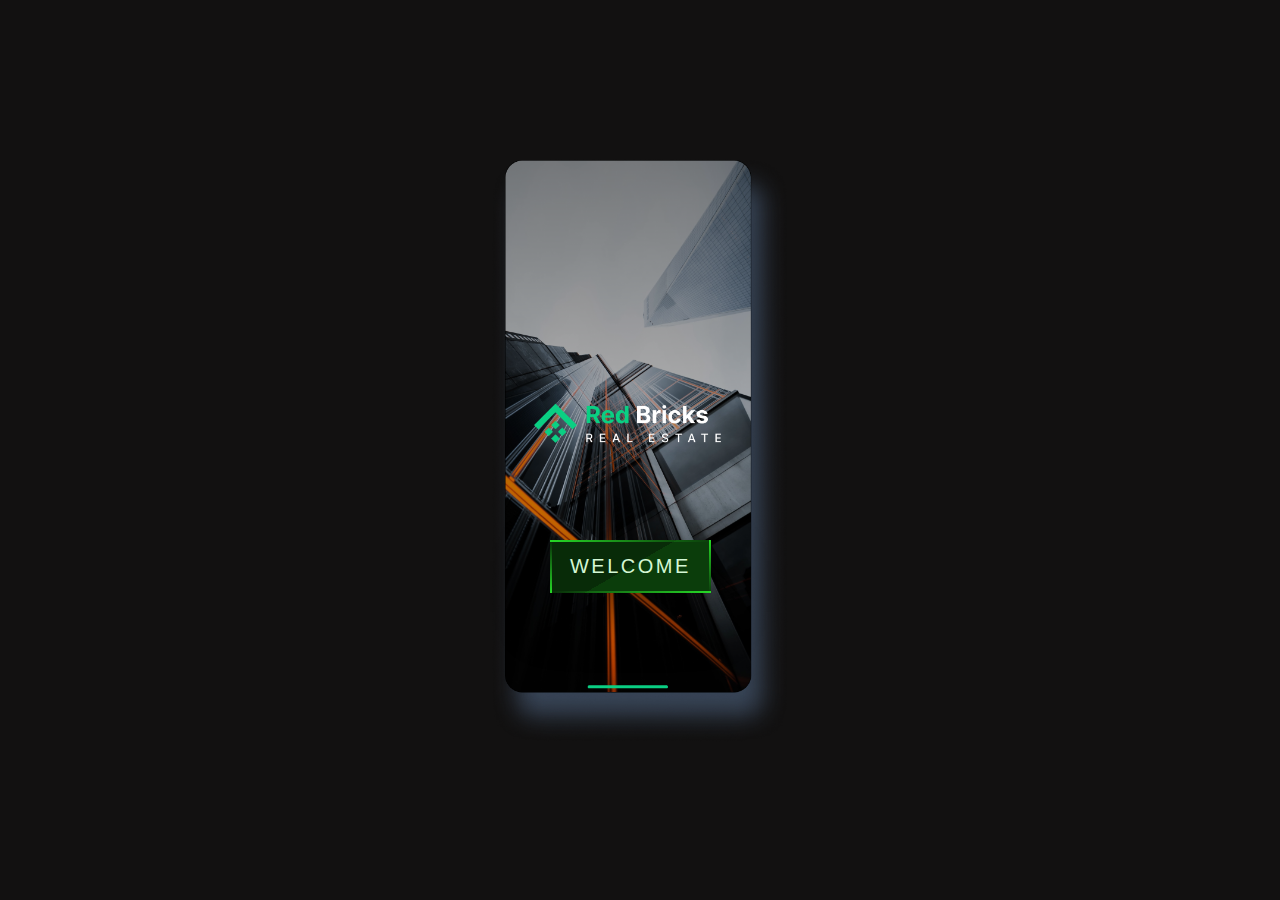
<file: index.html>
<!DOCTYPE html>
<html lang="en">
<head>
    <meta charset="UTF-8">
    <meta name="viewport" content="width=device-width, initial-scale=1.0">
    <title>Real Estate App</title>
    <!-- CSS Stylesheet File -->
    <link rel="stylesheet" href="style.css">
    <!-- Favicons Link -->
    <link rel="icon" type="image/png" href="images/favicon.png" />
</head>
<body>
    <!-- Start Red Bricks Open Screen Image Section -->
    <div class="open-screen">
        <img class="load-phone" src="/images/open-app-screen.png" alt="red bricks home image">
        <div class="button-container">
            <a href="/signUp.html" class="animated-button5">
                <span></span>
                <span></span>
                <span></span>
                <span></span>
                Welcome
            </a>
        </div>
    </div> 
    <!-- Start Red Bricks Open Screen Image Section -->
    <script src="/script.js"></script>
</body>
</html>
</file>
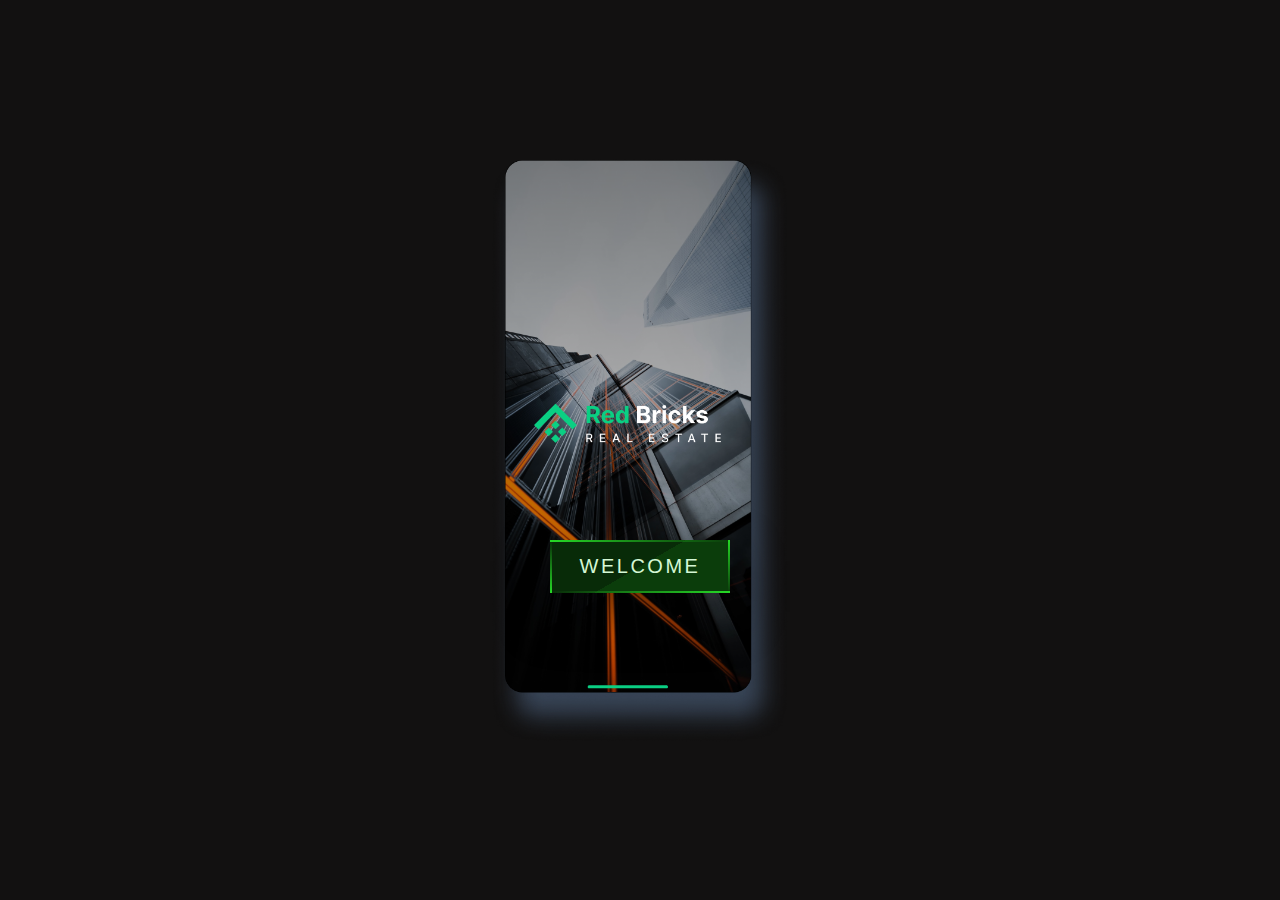
<file: loadScreen.html>
<!DOCTYPE html>
<html lang="en">
<head>
    <meta charset="UTF-8">
    <meta name="viewport" content="width=device-width, initial-scale=1.0">
    <title>Real Estate App</title>
    <!-- CSS Stylesheet File -->
    <link rel="stylesheet" href="/loadScreen.css">
    <!-- Favicons Link -->
    <link rel="icon" type="image/png" href="images/favicon.png" />
</head>
<body>
    <!-- Start Red Bricks Open Screen Image Section -->
    <div class="open-screen">
        <img class="load-phone" src="/images/open-app-screen.png" alt="red bricks home image">
        <div class="button-container">
            <a href="/signUp.html" class="animated-button5">
                <span></span>
                <span></span>
                <span></span>
                <span></span>
                Welcome
            </a>
        </div>
    </div> 
    <!-- Start Red Bricks Open Screen Image Section -->
    <script src="/script.js"></script>
</body>
</html>
</file>
<file: style.css>
*{
    box-sizing: border-box;
    margin: 0;
    padding: 0;
}

body {
    animation: fadeIn 5s;
    background-color: #121111;
    width: 100%;
    font-family: 'Lucida Sans', 'Lucida Sans Regular', 'Lucida Grande', 'Lucida Sans Unicode', Geneva, Verdana, sans-serif;
}

.open-screen {
    position: relative;
    background-color: #121111;
    display: flex;
    align-items: center;
    justify-content: center;
    height: 100vh;
}

.open-screen img {
    width: 300px;
}

@keyframes fadeIn {
    0% {
        opacity: 0;
    }

    100% {
        opacity: 1;
    }
}

.button-container {
    position: absolute;
    bottom: 0;
    height: 40vh;
}

/* ANIMATED BUTTON */
.button-container {
    margin-right: 5%
}

.animated-button5 {
    background: linear-gradient(-30deg, #0b3d0b 50%, #082b08 50%);
    padding: 15px 20px;
    display: inline-block;
    -webkit-transform: translate(0%, 0%);
    transform: translate(0%, 0%);
    overflow: hidden;
    color: #d4f7d4;
    font-size: 20px;
    letter-spacing: 2.5px;
    text-align: center;
    text-transform: uppercase;
    text-decoration: none;
    -webkit-box-shadow: 0 20px 50px rgba(0, 0, 0, 0.5);
    box-shadow: 0 20px 50px rgba(0, 0, 0, 0.5);
}

.animated-button5::before {
    content: '';
    position: absolute;
    top: 0px;
    left: 0px;
    width: 100%;
    height: 100%;
    background-color: #85ad85;
    opacity: 0;
    -webkit-transition: .2s opacity ease-in-out;
    transition: .2s opacity ease-in-out;
}

.animated-button5:hover::before {
    opacity: 0.2;
}

.animated-button5 span {
    position: absolute;
}

.animated-button5 span:nth-child(1) {
    top: 0px;
    left: 0px;
    width: 100%;
    height: 2px;
    background: -webkit-gradient(linear, right top, left top, from(rgba(8, 43, 8, 0)), to(#26d926));
    background: linear-gradient(to left, rgba(8, 43, 8, 0), #26d926);
    -webkit-animation: 2s animateTop linear infinite;
    animation: 2s animateTop linear infinite;
}

@keyframes animateTop {
    0% {
        -webkit-transform: translateX(100%);
        transform: translateX(100%);
    }

    100% {
        -webkit-transform: translateX(-100%);
        transform: translateX(-100%);
    }
}

.animated-button5 span:nth-child(2) {
    top: 0px;
    right: 0px;
    height: 100%;
    width: 2px;
    background: -webkit-gradient(linear, left bottom, left top, from(rgba(8, 43, 8, 0)), to(#26d926));
    background: linear-gradient(to top, rgba(8, 43, 8, 0), #26d926);
    -webkit-animation: 2s animateRight linear -1s infinite;
    animation: 2s animateRight linear -1s infinite;
}

@keyframes animateRight {
    0% {
        -webkit-transform: translateY(100%);
        transform: translateY(100%);
    }

    100% {
        -webkit-transform: translateY(-100%);
        transform: translateY(-100%);
    }
}

.animated-button5 span:nth-child(3) {
    bottom: 0px;
    left: 0px;
    width: 100%;
    height: 2px;
    background: -webkit-gradient(linear, left top, right top, from(rgba(8, 43, 8, 0)), to(#26d926));
    background: linear-gradient(to right, rgba(8, 43, 8, 0), #26d926);
    -webkit-animation: 2s animateBottom linear infinite;
    animation: 2s animateBottom linear infinite;
}

@keyframes animateBottom {
    0% {
        -webkit-transform: translateX(-100%);
        transform: translateX(-100%);
    }

    100% {
        -webkit-transform: translateX(100%);
        transform: translateX(100%);
    }
}

.animated-button5 span:nth-child(4) {
    top: 0px;
    left: 0px;
    height: 100%;
    width: 2px;
    background: -webkit-gradient(linear, left top, left bottom, from(rgba(8, 43, 8, 0)), to(#26d926));
    background: linear-gradient(to bottom, rgba(8, 43, 8, 0), #26d926);
    -webkit-animation: 2s animateLeft linear -1s infinite;
    animation: 2s animateLeft linear -1s infinite;
}

@keyframes animateLeft {
    0% {
        -webkit-transform: translateY(-100%);
        transform: translateY(-100%);
    }

    100% {
        -webkit-transform: translateY(100%);
        transform: translateY(100%);
    }
}

@media only screen and (min-width: 1200px) {
    .button-container {
        margin-right: 1.5%
    }
}
</file>
<file: loadScreen.css>
*{
    box-sizing: border-box;
    margin: 0;
    padding: 0;
}

body {
    animation: fadeIn 5s;
    background-color: #121111;
    width: 100%;
    font-family: 'Lucida Sans', 'Lucida Sans Regular', 'Lucida Grande', 'Lucida Sans Unicode', Geneva, Verdana, sans-serif;
}

.open-screen {
    position: relative;
    background-color: #121111;
    display: flex;
    align-items: center;
    justify-content: center;
    height: 100vh;
}

.open-screen img {
    width: 300px;
}

@keyframes fadeIn {
    0% {
        opacity: 0;
    }

    100% {
        opacity: 1;
    }
}

.button-container {
    position: absolute;
    bottom: 0;
    height: 40vh;
}

/* ANIMATED BUTTON */

.animated-button5 {
    background: linear-gradient(-30deg, #0b3d0b 50%, #082b08 50%);
    padding: 15px 30px;
    display: inline-block;
    -webkit-transform: translate(0%, 0%);
    transform: translate(0%, 0%);
    overflow: hidden;
    color: #d4f7d4;
    font-size: 20px;
    letter-spacing: 2.5px;
    text-align: center;
    text-transform: uppercase;
    text-decoration: none;
    -webkit-box-shadow: 0 20px 50px rgba(0, 0, 0, 0.5);
    box-shadow: 0 20px 50px rgba(0, 0, 0, 0.5);
}

.animated-button5::before {
    content: '';
    position: absolute;
    top: 0px;
    left: 0px;
    width: 100%;
    height: 100%;
    background-color: #85ad85;
    opacity: 0;
    -webkit-transition: .2s opacity ease-in-out;
    transition: .2s opacity ease-in-out;
}

.animated-button5:hover::before {
    opacity: 0.2;
}

.animated-button5 span {
    position: absolute;
}

.animated-button5 span:nth-child(1) {
    top: 0px;
    left: 0px;
    width: 100%;
    height: 2px;
    background: -webkit-gradient(linear, right top, left top, from(rgba(8, 43, 8, 0)), to(#26d926));
    background: linear-gradient(to left, rgba(8, 43, 8, 0), #26d926);
    -webkit-animation: 2s animateTop linear infinite;
    animation: 2s animateTop linear infinite;
}

@keyframes animateTop {
    0% {
        -webkit-transform: translateX(100%);
        transform: translateX(100%);
    }

    100% {
        -webkit-transform: translateX(-100%);
        transform: translateX(-100%);
    }
}

.animated-button5 span:nth-child(2) {
    top: 0px;
    right: 0px;
    height: 100%;
    width: 2px;
    background: -webkit-gradient(linear, left bottom, left top, from(rgba(8, 43, 8, 0)), to(#26d926));
    background: linear-gradient(to top, rgba(8, 43, 8, 0), #26d926);
    -webkit-animation: 2s animateRight linear -1s infinite;
    animation: 2s animateRight linear -1s infinite;
}

@keyframes animateRight {
    0% {
        -webkit-transform: translateY(100%);
        transform: translateY(100%);
    }

    100% {
        -webkit-transform: translateY(-100%);
        transform: translateY(-100%);
    }
}

.animated-button5 span:nth-child(3) {
    bottom: 0px;
    left: 0px;
    width: 100%;
    height: 2px;
    background: -webkit-gradient(linear, left top, right top, from(rgba(8, 43, 8, 0)), to(#26d926));
    background: linear-gradient(to right, rgba(8, 43, 8, 0), #26d926);
    -webkit-animation: 2s animateBottom linear infinite;
    animation: 2s animateBottom linear infinite;
}

@keyframes animateBottom {
    0% {
        -webkit-transform: translateX(-100%);
        transform: translateX(-100%);
    }

    100% {
        -webkit-transform: translateX(100%);
        transform: translateX(100%);
    }
}

.animated-button5 span:nth-child(4) {
    top: 0px;
    left: 0px;
    height: 100%;
    width: 2px;
    background: -webkit-gradient(linear, left top, left bottom, from(rgba(8, 43, 8, 0)), to(#26d926));
    background: linear-gradient(to bottom, rgba(8, 43, 8, 0), #26d926);
    -webkit-animation: 2s animateLeft linear -1s infinite;
    animation: 2s animateLeft linear -1s infinite;
}

@keyframes animateLeft {
    0% {
        -webkit-transform: translateY(-100%);
        transform: translateY(-100%);
    }

    100% {
        -webkit-transform: translateY(100%);
        transform: translateY(100%);
    }
}
</file>
